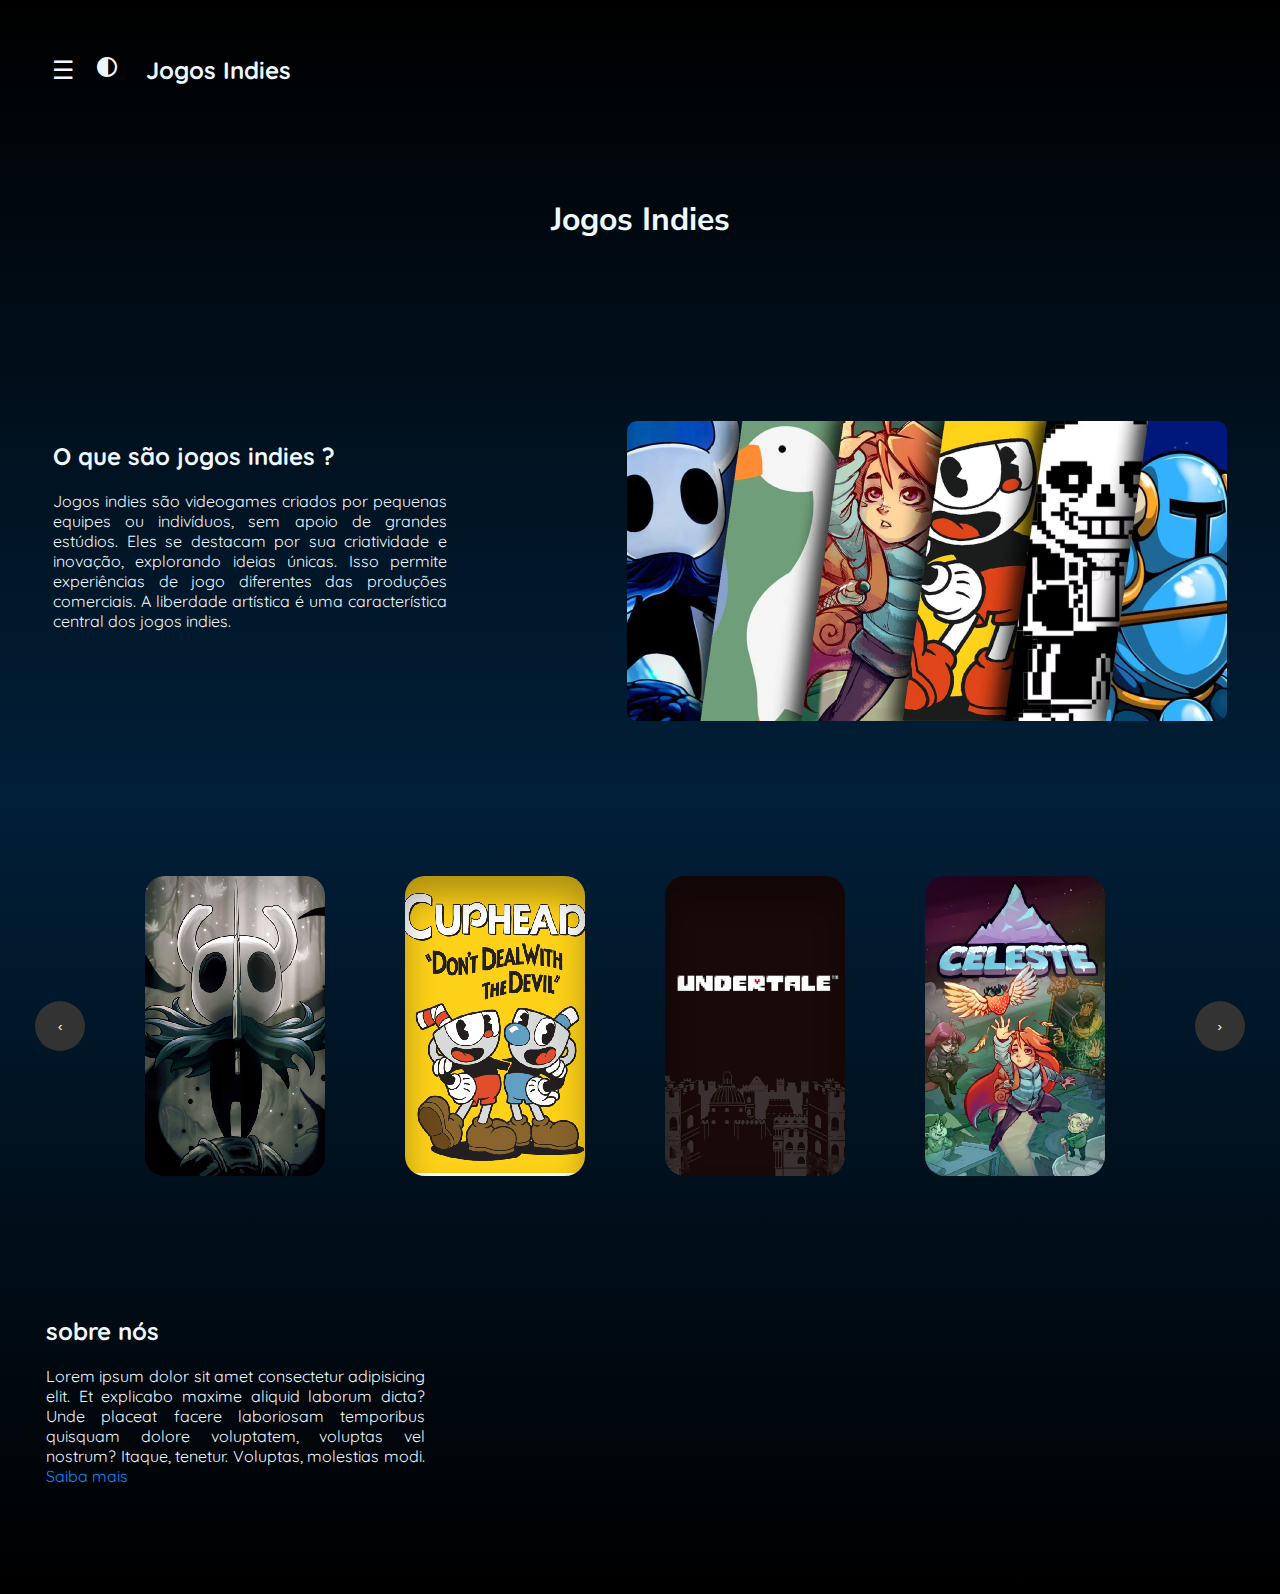
<file: index.html>
<!DOCTYPE html>
<html lang="pt-BR">

<head>
    <meta charset="UTF-8">
    <meta name="viewport" content="width=device-width, initial-scale=1.0">
    <title>Test tcm 2</title>
    <link rel="icon" type="image/jpg" href="icon_index.png" />
    <link rel="stylesheet" href="style.css">
    <script src="script.js" defer></script>

    <link rel="preconnect" href="https://fonts.googleapis.com">
    <link rel="preconnect" href="https://fonts.gstatic.com" crossorigin>
    <link href="https://fonts.googleapis.com/css2?family=Quicksand:wght@300..700&display=swap" rel="stylesheet">
    <link rel="preconnect" href="https://fonts.googleapis.com">
    <link rel="preconnect" href="https://fonts.gstatic.com" crossorigin>
    <link
        href="https://fonts.googleapis.com/css2?family=Nunito+Sans:ital,opsz,wght@0,6..12,200..1000;1,6..12,200..1000&family=Quicksand:wght@300..700&display=swap"
        rel="stylesheet">
    <link rel="stylesheet"
        href="https://fonts.googleapis.com/css2?family=Material+Symbols+Outlined:opsz,wght,FILL,GRAD@24,400,0,0" />


</head>

<body>

    <header>
        <div class="div_header">
            <button class="menu" onclick="toggleSidebar()">☰</button>
            <a href="javascript:void(0)" class="light-dark-mode-btn" onclick="toggleLightDarkMode()"><span
                    class="material-symbols-outlined">
                    contrast
                </span></a>
            <h2>Jogos Indies </h2>
        </div>
    </header>

    <nav>
        <div class="div_header2"></div>
        <div id="div_menu" class="div_menu">
            <a href="javascript:void(0)" class="close-btn" onclick="toggleSidebar()">×</a>
            <a href="index.html">Pagina inicial
                <a href="hollow_knight_prin.html">Hollow knight</a>
                <a href="#">Cuphead</a>
                <a href="#">Undertale</a>
                <a href="#">Celeste</a>
                <a href="#">Dead Cells</a>
                <a href="#">Hades</a>
                <a href="index_ingles.html">Idioma: Português</a>

        </div>
    </nav>


    <main>
        <div class="div_main1">
            <h1>Jogos Indies</h1>
        </div>

        <div class="div_main2">
            <div class="sub_div1">
                <h2>O que são jogos indies ?</h2>
                <p>Jogos indies são videogames criados por pequenas equipes ou indivíduos, sem apoio de grandes
                    estúdios. Eles se destacam por sua criatividade e inovação, explorando ideias únicas. Isso permite
                    experiências de jogo diferentes das produções comerciais. A liberdade artística é uma característica
                    central dos jogos indies.</p>
            </div>
            <div class="sub_div2"> <img src="img1.png" alt=""></div>
        </div>

        
            <div class="carroseu_total">
                
                <button class="prev-btn">‹</button>
            <div class="carousel-wrapper">
                
                <div class="carousel">
                    <!-- comentario para separção-->
                    <a class="card" href="hollow_knight_prin.html"
                        style="margin-left: 5px; background-image: url(hollow_knight\(p\).jpg );"></a>
                    <div class="card" style=" background-image: url(cuphead\(p\).jpg);"><a href=""></a></div>
                    <div class="card" style=" background-image: url(undertale\(p\).jpg);"><a href=""></a></div>
                    <div class="card" style=" background-image: url(celeste\(p\).png);"><a href=""></a></div>
                    <div class="card" style=" background-image: url(dead_cells\(p\).png);"><a href=""></a></div>
                    <div class="card" style=" background-image: url(hades\(p\).jpg);"><a href=""></a></div>

                    <!-- comentario para separção-->
                    <a class="card" href="hollow_knight_prin.html"
                        style="margin-left: 5px; background-image: url(hollow_knight\(p\).jpg );"></a>
                    <div class="card" style=" background-image: url(cuphead\(p\).jpg);"><a href=""></a></div>
                    <div class="card" style=" background-image: url(undertale\(p\).jpg);"><a href=""></a></div>
                    <div class="card" style=" background-image: url(celeste\(p\).png);"><a href=""></a></div>
                    <div class="card" style=" background-image: url(dead_cells\(p\).png);"><a href=""></a></div>
                    <div class="card" style=" background-image: url(hades\(p\).jpg);"><a href=""></a></div>
                    <!-- comentario para separção-->
                    <a class="card" href="hollow_knight_prin.html"
                        style="margin-left: 5px; background-image: url(hollow_knight\(p\).jpg );"></a>
                    <div class="card" style=" background-image: url(cuphead\(p\).jpg);"><a href=""></a></div>
                    <div class="card" style=" background-image: url(undertale\(p\).jpg);"><a href=""></a></div>
                    <div class="card" style=" background-image: url(celeste\(p\).png);"><a href=""></a></div>
                    <div class="card" style=" background-image: url(dead_cells\(p\).png);"><a href=""></a></div>
                    <div class="card" style=" background-image: url(hades\(p\).jpg);"><a href=""></a></div>
                    <!-- comentario para separção-->
                    <a class="card" href="hollow_knight_prin.html"
                        style="margin-left: 5px; background-image: url(hollow_knight\(p\).jpg );"></a>
                    <div class="card" style=" background-image: url(cuphead\(p\).jpg);"><a href=""></a></div>
                    <div class="card" style=" background-image: url(undertale\(p\).jpg);"><a href=""></a></div>
                    <div class="card" style=" background-image: url(celeste\(p\).png);"><a href=""></a></div>
                    <div class="card" style=" background-image: url(dead_cells\(p\).png);"><a href=""></a></div>
                    <div class="card" style=" background-image: url(hades\(p\).jpg);"><a href=""></a></div>
                    <!-- comentario para separção-->
                    <a class="card" href="hollow_knight_prin.html"
                        style="margin-left: 5px; background-image: url(hollow_knight\(p\).jpg );"></a>
                    <div class="card" style=" background-image: url(cuphead\(p\).jpg);"><a href=""></a></div>
                    <div class="card" style=" background-image: url(undertale\(p\).jpg);"><a href=""></a></div>
                    <div class="card" style=" background-image: url(celeste\(p\).png);"><a href=""></a></div>
                    <div class="card" style=" background-image: url(dead_cells\(p\).png);"><a href=""></a></div>
                    <div class="card" style=" background-image: url(hades\(p\).jpg);"><a href=""></a></div>
                    <!-- comentario para separção-->
                    <a class="card" href="hollow_knight_prin.html"
                        style="margin-left: 5px; background-image: url(hollow_knight\(p\).jpg );"></a>
                    <div class="card" style=" background-image: url(cuphead\(p\).jpg);"><a href=""></a></div>
                    <div class="card" style=" background-image: url(undertale\(p\).jpg);"><a href=""></a></div>
                    <div class="card" style=" background-image: url(celeste\(p\).png);"><a href=""></a></div>
                    <div class="card" style=" background-image: url(dead_cells\(p\).png);"><a href=""></a></div>
                    <div class="card" style=" background-image: url(hades\(p\).jpg);"><a href=""></a></div>
                    <!-- comentario para separção-->
                    <a class="card" href="hollow_knight_prin.html"
                        style="margin-left: 5px; background-image: url(hollow_knight\(p\).jpg );"></a>
                    <div class="card" style=" background-image: url(cuphead\(p\).jpg);"><a href=""></a></div>
                    <div class="card" style=" background-image: url(undertale\(p\).jpg);"><a href=""></a></div>
                    <div class="card" style=" background-image: url(celeste\(p\).png);"><a href=""></a></div>
                    <div class="card" style=" background-image: url(dead_cells\(p\).png);"><a href=""></a></div>
                    <div class="card" style=" background-image: url(hades\(p\).jpg);"><a href=""></a></div>
                    <!-- comentario para separção-->
                    <a class="card" href="hollow_knight_prin.html"
                        style="margin-left: 5px; background-image: url(hollow_knight\(p\).jpg );"></a>
                    <div class="card" style=" background-image: url(cuphead\(p\).jpg);"><a href=""></a></div>
                    <div class="card" style=" background-image: url(undertale\(p\).jpg);"><a href=""></a></div>
                    <div class="card" style=" background-image: url(celeste\(p\).png);"><a href=""></a></div>
                    <div class="card" style=" background-image: url(dead_cells\(p\).png);"><a href=""></a></div>
                    <div class="card" style=" background-image: url(hades\(p\).jpg);"><a href=""></a></div>
                    <!-- comentario para separção-->
                    <a class="card" href="hollow_knight_prin.html"
                        style="margin-left: 5px; background-image: url(hollow_knight\(p\).jpg );"></a>
                    <div class="card" style=" background-image: url(cuphead\(p\).jpg);"><a href=""></a></div>
                    <div class="card" style=" background-image: url(undertale\(p\).jpg);"><a href=""></a></div>
                    <div class="card" style=" background-image: url(celeste\(p\).png);"><a href=""></a></div>
                </div>
            </div>
            <button class="next-btn">›</button>
        </div> 
            
            
        </div>
    </main>

    <footer>
        <div class="div_footer">
            <h2>sobre nós</h2>
            <p>Lorem ipsum dolor sit amet consectetur adipisicing elit. Et explicabo maxime aliquid laborum
                dicta? Unde placeat facere laboriosam temporibus quisquam dolore voluptatem, voluptas vel nostrum?
                Itaque, tenetur. Voluptas, molestias modi. <a href="" class="text_link"> Saiba mais</a> </p>
            <div class="div_footer"></div>
        </div>
    </footer>

</body>

</html>
</file>
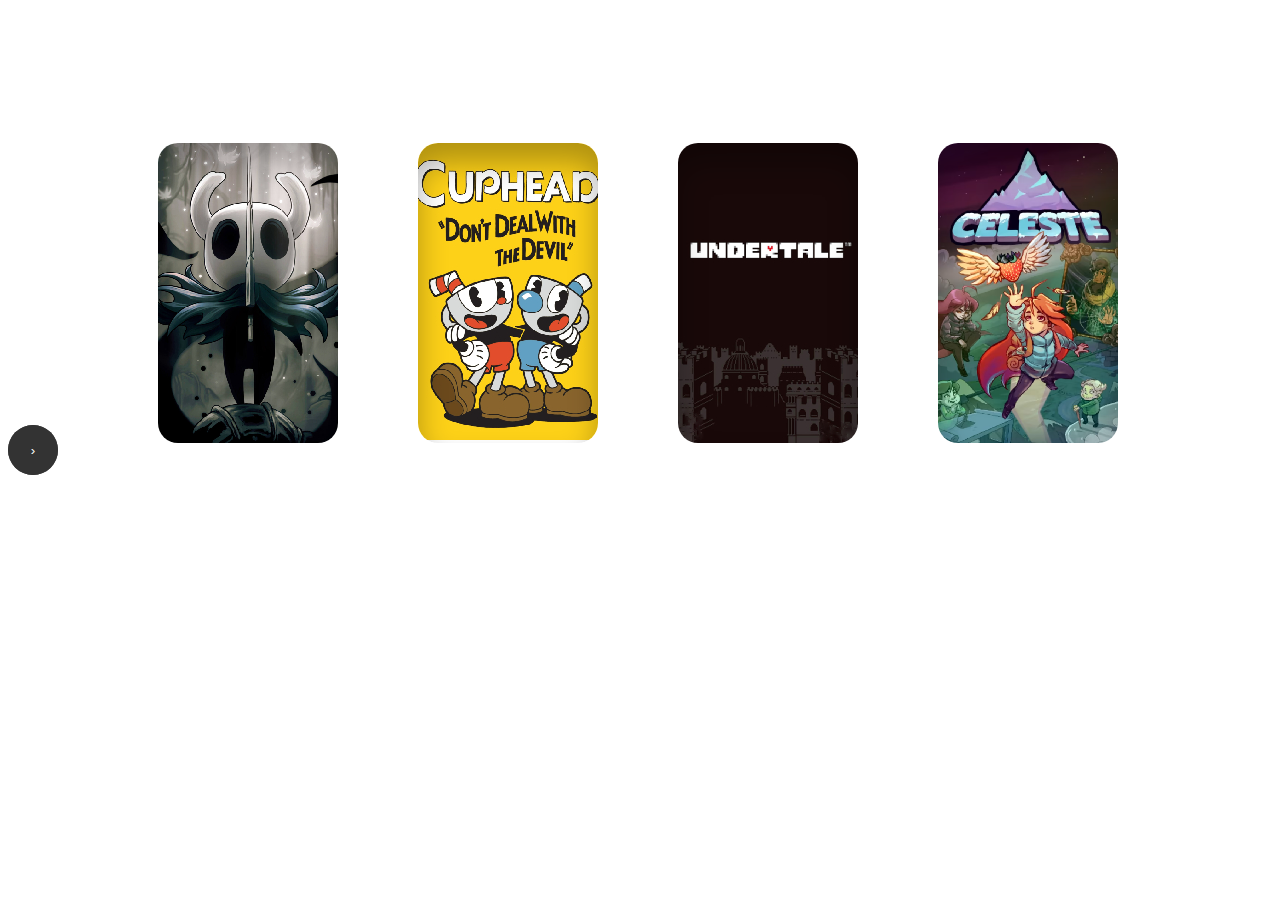
<file: carroseu.html>
<!DOCTYPE html>
<html lang="en">

<head>
  <meta charset="UTF-8">
  <meta name="viewport" content="width=device-width, initial-scale=1.0">
  <title>Document</title>
</head>
<style>
  body{
    cursor: help;
    cursor: progress;
    cursor: url("arrowhead.png"), auto
  }

  body .light-mode{
    cursor: url("arrowhead_black.png"), default;
  }
  
  .carousel-wrapper {
    width: 77%;
    overflow: hidden;
    position: relative;
    margin: 0 auto;
  
  }

  .carousel {
    display: flex;
    transition: transform 0.5s ease-in-out;
  }

  .card {
    min-width: 180px;
    height: 300px;
    background-color: #ccc;
    display: flex;
    justify-content: center;
    align-items: center;
    font-size: 24px;
    font-weight: bold;
    margin-right: 80px;
    border-radius: 20px;
    box-shadow: 0 20px 30px rgba(0, 0, 0, 0.3) inset;
    cursor: pointer;
    transition: transform 0.3s ease-in;
    margin-top: 15vh;
  }
  .card:hover {
    min-width: 180px;
    height: 300px;
    background-color: #ccc;
    display: flex;
    justify-content: center;
    align-items: center;
    font-size: 24px;
    font-weight: bold;
    margin-right: 80px;
    border-radius: 20px;
    box-shadow: 0 20px 30px rgba(0, 0, 0, 0.3) inset;
    cursor: pointer;
    transform: translateY(-20px);
    transition: transform 0.3s ease-in;
  }

  

  .prev-btn,
  .next-btn {
    background-color: #333;
    color: #fff;
    border: none;
    border-radius: 50%;
    width: 50px;
    height: 50px;
    position: absolute;
    top: 50%;
    transform: translateY(-50%);
    cursor: pointer;
    z-index: 100;
    transition: 0.3s;
  }

  .prev-btn:hover,.next-btn:hover{
    background-color: #5f5f5f;
    transition: 0.3s;
  }

</style>

<body>
  <div class="carousel-wrapper">
    <div class="carousel">
      <!-- comentario para separção-->
      <a class="card" href="hollow_knight_prin.html" style="margin-left: 5px; background-image: url(hollow_knight\(p\).jpg );"></a>
      <div class="card" style=" background-image: url(cuphead\(p\).jpg);"><a href=""></a></div>
      <div class="card" style=" background-image: url(undertale\(p\).jpg);"><a href=""></a></div>
      <div class="card" style=" background-image: url(celeste\(p\).png);"><a href=""></a></div>
      <div class="card" style=" background-image: url(dead_cells\(p\).png);"><a href=""></a></div>
      <div class="card" style=" background-image: url(hades\(p\).jpg);"><a href=""></a></div>
    
      <!-- comentario para separção-->
      <a class="card" href="hollow_knight_prin.html" style="margin-left: 5px; background-image: url(hollow_knight\(p\).jpg );"></a>
      <div class="card" style=" background-image: url(cuphead\(p\).jpg);"><a href=""></a></div>
      <div class="card" style=" background-image: url(undertale\(p\).jpg);"><a href=""></a></div>
      <div class="card" style=" background-image: url(celeste\(p\).png);"><a href=""></a></div>
      <div class="card" style=" background-image: url(dead_cells\(p\).png);"><a href=""></a></div>
      <div class="card" style=" background-image: url(hades\(p\).jpg);"><a href=""></a></div>
      <!-- comentario para separção-->
      <a class="card" href="hollow_knight_prin.html" style="margin-left: 5px; background-image: url(hollow_knight\(p\).jpg );"></a>
      <div class="card" style=" background-image: url(cuphead\(p\).jpg);"><a href=""></a></div>
      <div class="card" style=" background-image: url(undertale\(p\).jpg);"><a href=""></a></div>
      <div class="card" style=" background-image: url(celeste\(p\).png);"><a href=""></a></div>
      <div class="card" style=" background-image: url(dead_cells\(p\).png);"><a href=""></a></div>
      <div class="card" style=" background-image: url(hades\(p\).jpg);"><a href=""></a></div>
      <!-- comentario para separção-->
      <a class="card" href="hollow_knight_prin.html" style="margin-left: 5px; background-image: url(hollow_knight\(p\).jpg );"></a>
      <div class="card" style=" background-image: url(cuphead\(p\).jpg);"><a href=""></a></div>
      <div class="card" style=" background-image: url(undertale\(p\).jpg);"><a href=""></a></div>
      <div class="card" style=" background-image: url(celeste\(p\).png);"><a href=""></a></div>
      <div class="card" style=" background-image: url(dead_cells\(p\).png);"><a href=""></a></div>
      <div class="card" style=" background-image: url(hades\(p\).jpg);"><a href=""></a></div>
      <!-- comentario para separção-->
      <a class="card" href="hollow_knight_prin.html" style="margin-left: 5px; background-image: url(hollow_knight\(p\).jpg );"></a>
      <div class="card" style=" background-image: url(cuphead\(p\).jpg);"><a href=""></a></div>
      <div class="card" style=" background-image: url(undertale\(p\).jpg);"><a href=""></a></div>
      <div class="card" style=" background-image: url(celeste\(p\).png);"><a href=""></a></div>
      <div class="card" style=" background-image: url(dead_cells\(p\).png);"><a href=""></a></div>
      <div class="card" style=" background-image: url(hades\(p\).jpg);"><a href=""></a></div>
      <!-- comentario para separção-->
      <a class="card" href="hollow_knight_prin.html" style="margin-left: 5px; background-image: url(hollow_knight\(p\).jpg );"></a>
      <div class="card" style=" background-image: url(cuphead\(p\).jpg);"><a href=""></a></div>
      <div class="card" style=" background-image: url(undertale\(p\).jpg);"><a href=""></a></div>
      <div class="card" style=" background-image: url(celeste\(p\).png);"><a href=""></a></div>
      <div class="card" style=" background-image: url(dead_cells\(p\).png);"><a href=""></a></div>
      <div class="card" style=" background-image: url(hades\(p\).jpg);"><a href=""></a></div>
      <!-- comentario para separção-->
      <a class="card" href="hollow_knight_prin.html" style="margin-left: 5px; background-image: url(hollow_knight\(p\).jpg );"></a>
      <div class="card" style=" background-image: url(cuphead\(p\).jpg);"><a href=""></a></div>
      <div class="card" style=" background-image: url(undertale\(p\).jpg);"><a href=""></a></div>
      <div class="card" style=" background-image: url(celeste\(p\).png);"><a href=""></a></div>
      <div class="card" style=" background-image: url(dead_cells\(p\).png);"><a href=""></a></div>
      <div class="card" style=" background-image: url(hades\(p\).jpg);"><a href=""></a></div>
      <!-- comentario para separção-->
      <a class="card" href="hollow_knight_prin.html" style="margin-left: 5px; background-image: url(hollow_knight\(p\).jpg );"></a>
      <div class="card" style=" background-image: url(cuphead\(p\).jpg);"><a href=""></a></div>
      <div class="card" style=" background-image: url(undertale\(p\).jpg);"><a href=""></a></div>
      <div class="card" style=" background-image: url(celeste\(p\).png);"><a href=""></a></div>
      <div class="card" style=" background-image: url(dead_cells\(p\).png);"><a href=""></a></div>
      <div class="card" style=" background-image: url(hades\(p\).jpg);"><a href=""></a></div>
      <!-- comentario para separção-->
      <a class="card" href="hollow_knight_prin.html" style="margin-left: 5px; background-image: url(hollow_knight\(p\).jpg );"></a>
      <div class="card" style=" background-image: url(cuphead\(p\).jpg);"><a href=""></a></div>
      <div class="card" style=" background-image: url(undertale\(p\).jpg);"><a href=""></a></div>
      <div class="card" style=" background-image: url(celeste\(p\).png);"><a href=""></a></div>
    </div>
  </div>
  <button class="prev-btn">‹</button>
  <button class="next-btn">›</button>

  <script>
    const carousel = document.querySelector('.carousel');
    const cards = document.querySelectorAll('.card');
    const prevBtn = document.querySelector('.prev-btn');
    const nextBtn = document.querySelector('.next-btn');

    let index = 0;

    function updateCarousel() {
      carousel.style.transform = `translateX(${-index * 260}px)`;
    }

    nextBtn.addEventListener('click', () => {
      index = (index + 1) % cards.length;
      updateCarousel();
    });

    prevBtn.addEventListener('click', () => {
      index = (index - 1 + cards.length) % cards.length;
      updateCarousel();
    });
    function toggleLightDarkMode() {
    document.body.classList.toggle("light-mode");

}

  </script>

</body>

</html>
</file>
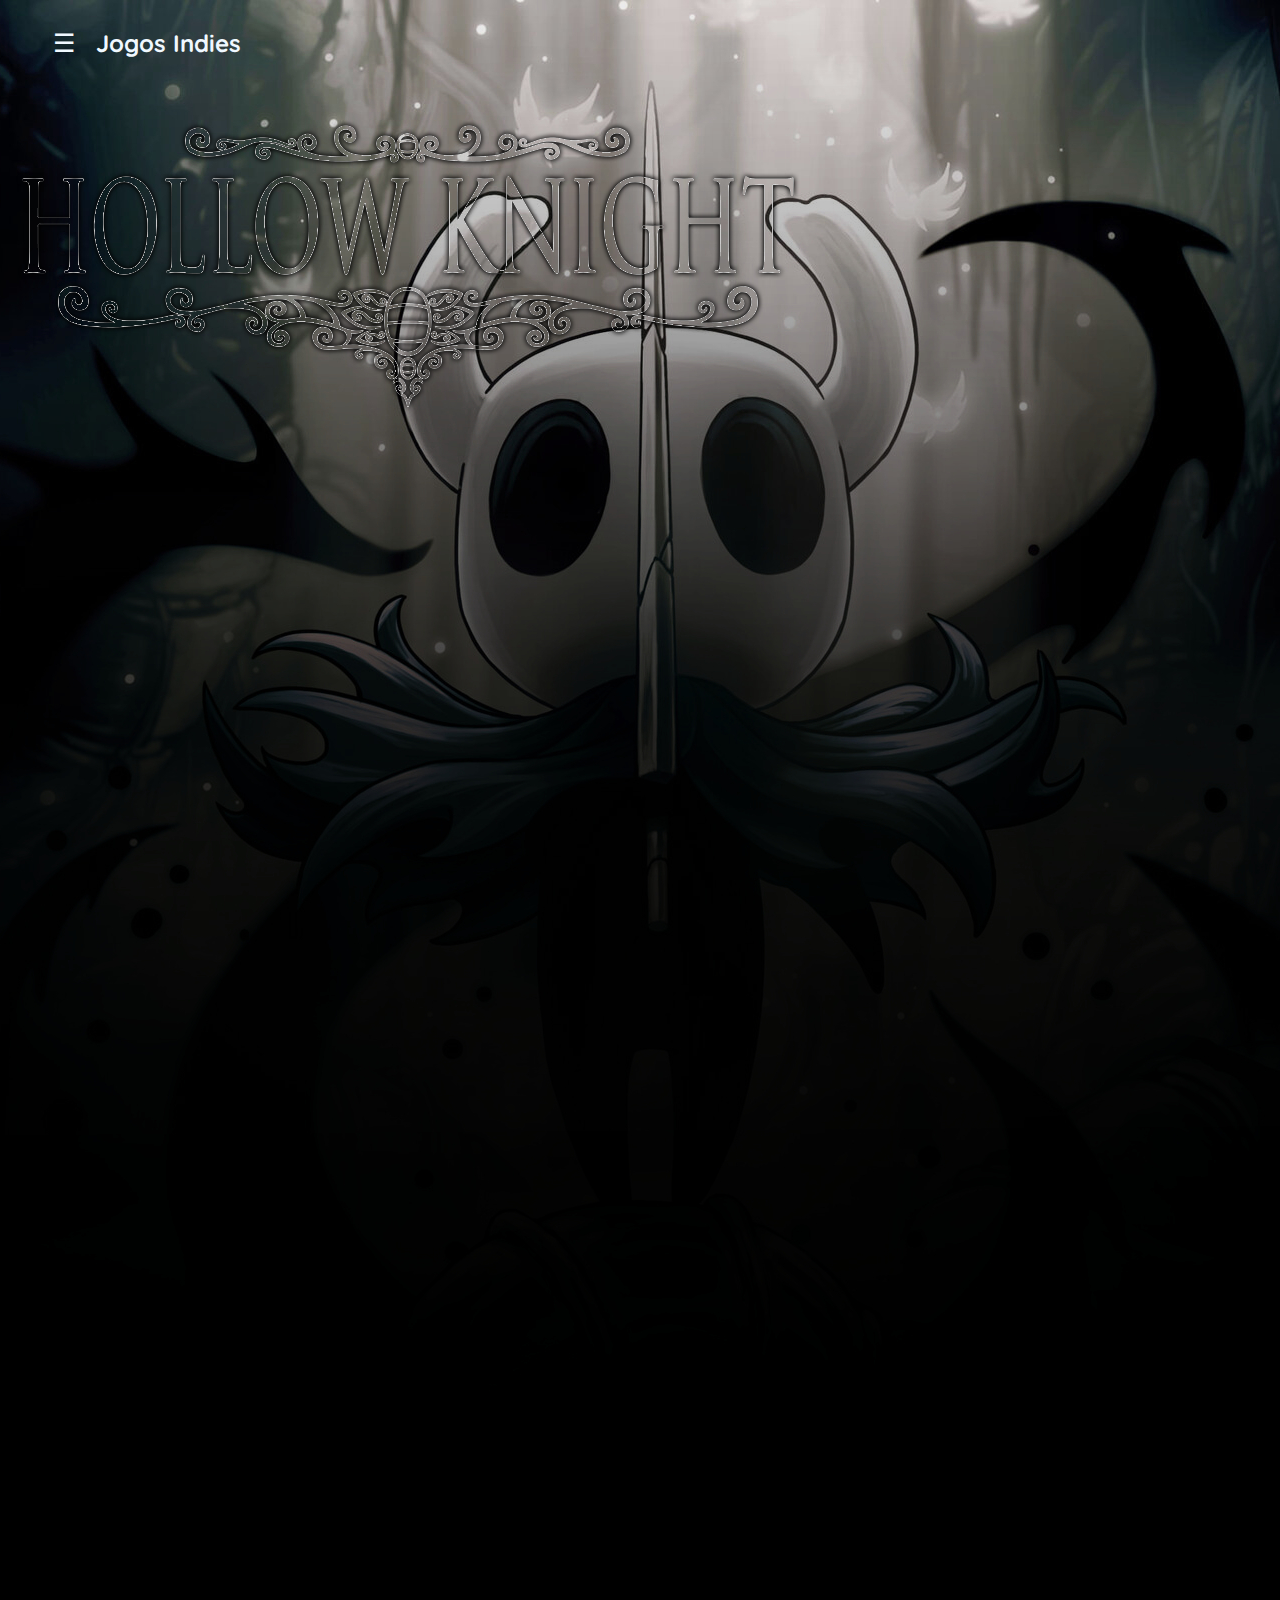
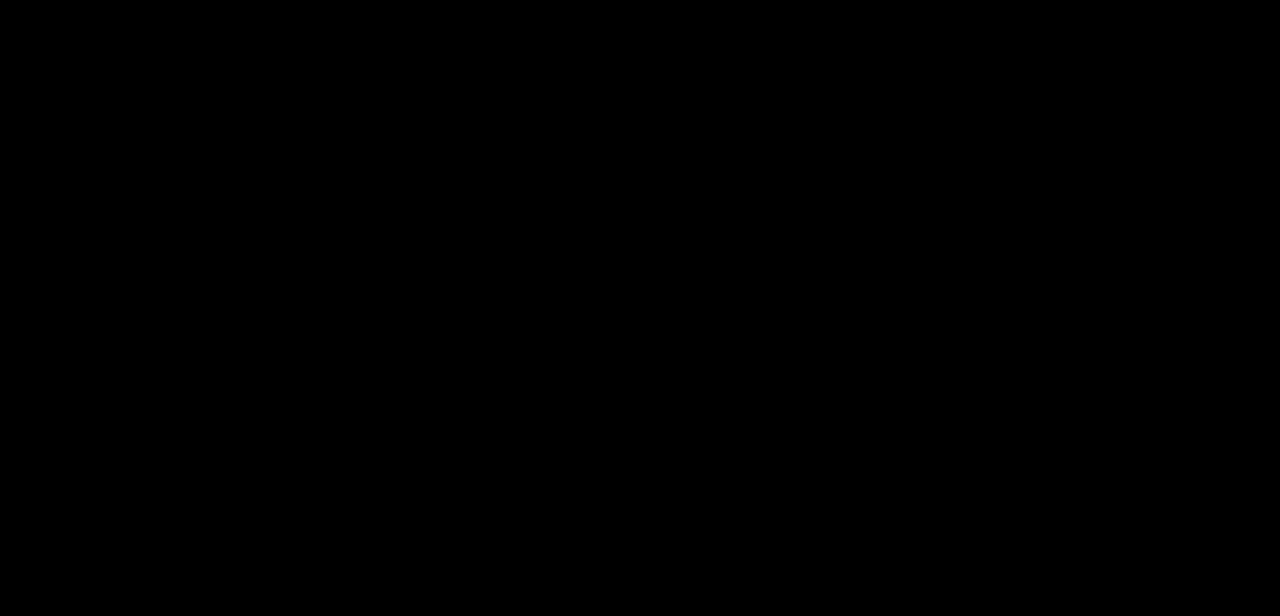
<file: hollow_knight_prin.html>
<!DOCTYPE html>
<html lang="en">
<head>
    <meta charset="UTF-8">
    <meta name="viewport" content="width=device-width, initial-scale=1.0">
    <link rel="icon" type="image/png" href="hollow_knight_icon.png" />
    <link rel="stylesheet" href="style2.css">
    <link href="https://fonts.googleapis.com/css2?family=Quicksand:wght@300..700&display=swap" rel="stylesheet">
    <title>hollow kingt</title>
</head>
<body>

    <header>
        <div class="div_header">
            <button class="menu" onclick="toggleSidebar()">☰</button>
            <h2>Jogos Indies </h2>
        </div>
    </header>

    <nav>
        <div id="div_menu" class="div_menu">
            <a href="javascript:void(0)" class="close-btn" onclick="toggleSidebar()">×</a>
            <a href="index.html">Pagina inicial
                <a href="hollow_knight_prin.html">Hollow knight</a>
                <a href="#">Cuphead</a>
                <a href="#">Undertale</a>
                <a href="#">Celeste</a>
                <a href="#">Dead Cells</a>
                <a href="#">Hades</a>
                <a href="index_ingles.html">Idioma: Português</a>
                
        </div>
    </nav>

    <main>
        <div class="logo"><img src="hollow_knight_logo.png" alt=""></div>
    </main>



    <script>function toggleSidebar() {
        var sidebar = document.getElementById("div_menu");
        if (sidebar.style.width === "250px") {
            sidebar.style.width = "0";
        } else {
            sidebar.style.width = "250px";
        }
    }</script>
</body>
</html>
</file>
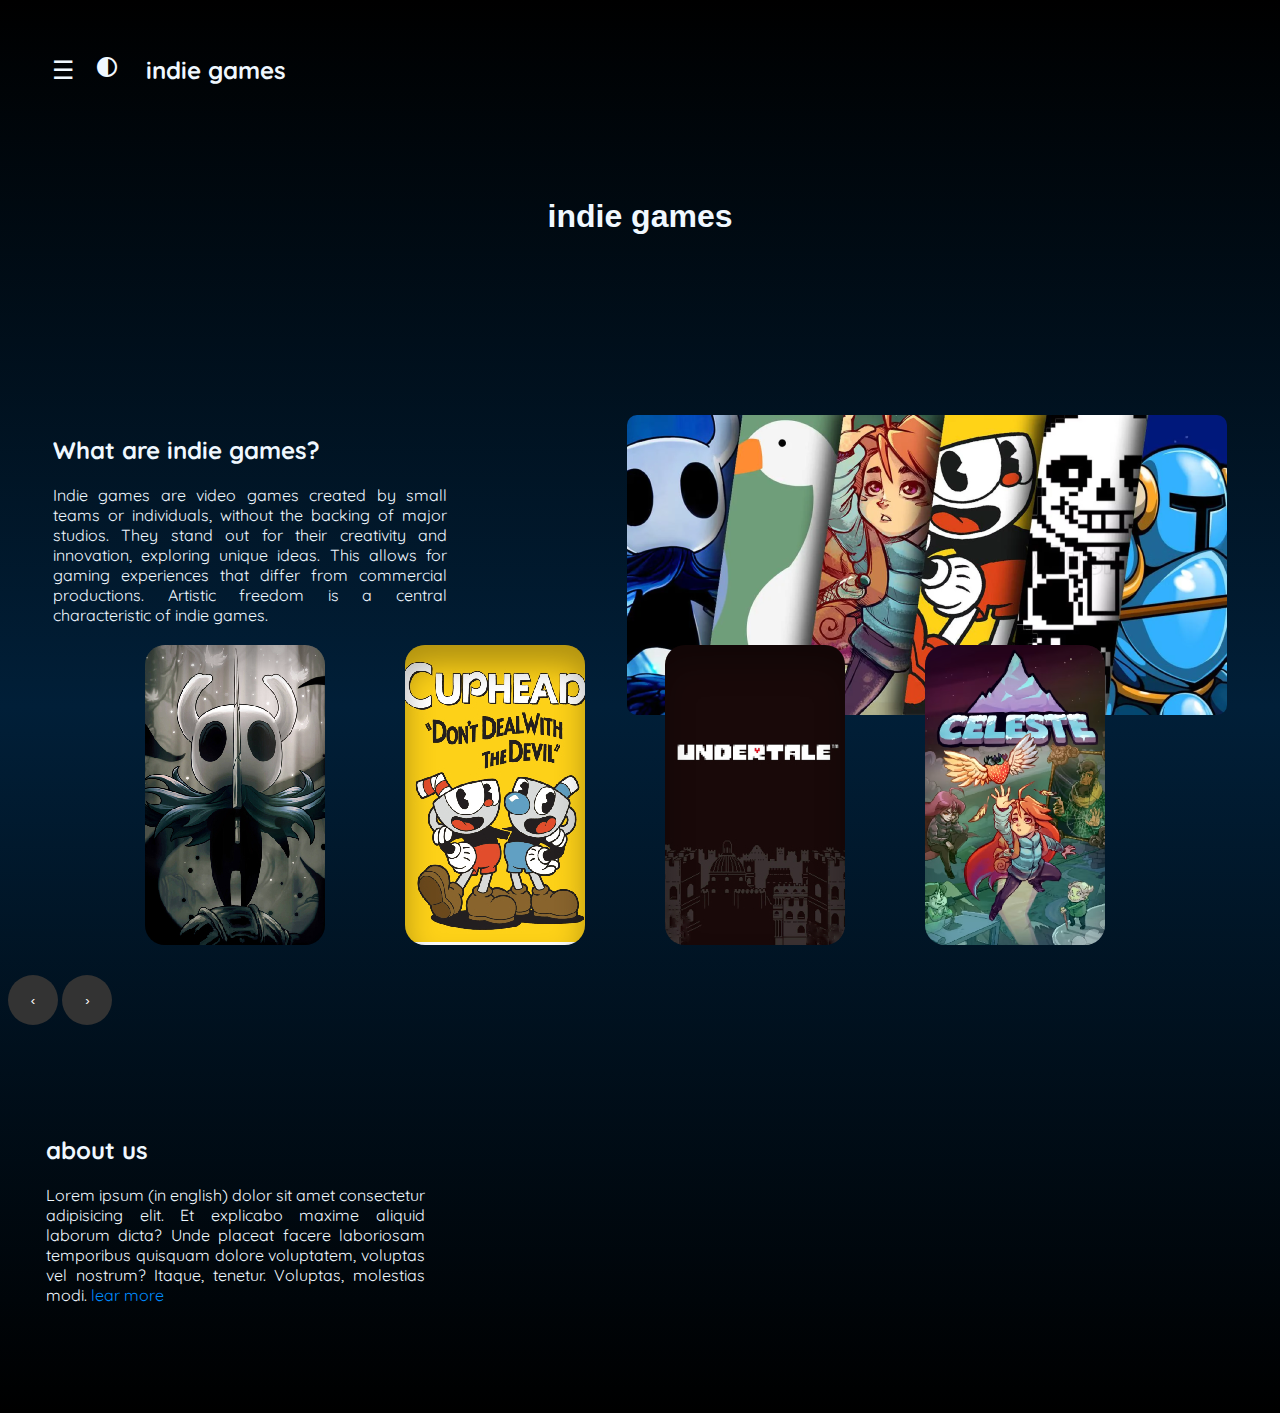
<file: index_ingles.html>
<!--essa pagna e literalmente igual a o index soque com os texto em ingles -->
<!DOCTYPE html>
<html lang="en">

<head>
    <meta charset="UTF-8">
    <meta name="viewport" content="width=device-width, initial-scale=1.0">
    <title>Test tcm 2</title>
    <link rel="icon" type="image/jpg" href="icon_index.png" />
    <link rel="stylesheet" href="style.css">
    <link rel="preconnect" href="https://fonts.googleapis.com">
    <link rel="preconnect" href="https://fonts.gstatic.com" crossorigin>
    <link href="https://fonts.googleapis.com/css2?family=Quicksand:wght@300..700&display=swap" rel="stylesheet">
    <link rel="stylesheet"
        href="https://fonts.googleapis.com/css2?family=Material+Symbols+Outlined:opsz,wght,FILL,GRAD@24,400,0,0" />
    <script src="script.js" defer></script>
</head>

<body>

    <header>
        <div class="div_header">
            <button class="menu" onclick="toggleSidebar()">☰</button>
            <a href="javascript:void(0)" class="light-dark-mode-btn" onclick="toggleLightDarkMode()"><span
                    class="material-symbols-outlined">
                    contrast
                </span></a>
            <h2>indie games</h2>
        </div>

    </header>

    <nav>
        <div class="div_header2"></div>
        <div id="div_menu" class="div_menu">
            <a href="javascript:void(0)" class="close-btn" onclick="toggleSidebar()">×</a>
            <a href="#">Home page
                <a href="hollow_knight_prin.html">Hollow knight</a>
                <a href="#">Cuphead</a>
                <a href="#">Undertale</a>
                <a href="#">Celeste</a>
                <a href="#">Dead Cells</a>
                <a href="#">Hades</a>
                <a href="index.html">Language: English</a>

        </div>
    </nav>


    <main>
        <div class="div_main1">
            <h1>indie games</h1>
        </div>

        <div class="div_main2">
            <div class="sub_div1">
                <h2>What are indie games?</h2>
                <p>Indie games are video games created by small teams or individuals, without the backing of major
                    studios. They stand out for their creativity and innovation, exploring unique ideas. This allows for
                    gaming experiences that differ from commercial productions. Artistic freedom is a central
                    characteristic of indie games.</p>
            </div>
            <div class="sub_div2"> <img src="img1.png" alt=""></div>
        </div>

        <div class="carousel-wrapper">
            <div class="carousel">
                <!-- comentario para separção-->
                <a class="card" href="hollow_knight_prin.html"
                    style="margin-left: 5px; background-image: url(hollow_knight\(p\).jpg );"></a>
                <div class="card" style=" background-image: url(cuphead\(p\).jpg);"><a href=""></a></div>
                <div class="card" style=" background-image: url(undertale\(p\).jpg);"><a href=""></a></div>
                <div class="card" style=" background-image: url(celeste\(p\).png);"><a href=""></a></div>
                <div class="card" style=" background-image: url(dead_cells\(p\).png);"><a href=""></a></div>
                <div class="card" style=" background-image: url(hades\(p\).jpg);"><a href=""></a></div>

                <!-- comentario para separção-->
                <a class="card" href="hollow_knight_prin.html"
                    style="margin-left: 5px; background-image: url(hollow_knight\(p\).jpg );"></a>
                <div class="card" style=" background-image: url(cuphead\(p\).jpg);"><a href=""></a></div>
                <div class="card" style=" background-image: url(undertale\(p\).jpg);"><a href=""></a></div>
                <div class="card" style=" background-image: url(celeste\(p\).png);"><a href=""></a></div>
                <div class="card" style=" background-image: url(dead_cells\(p\).png);"><a href=""></a></div>
                <div class="card" style=" background-image: url(hades\(p\).jpg);"><a href=""></a></div>
                <!-- comentario para separção-->
                <a class="card" href="hollow_knight_prin.html"
                    style="margin-left: 5px; background-image: url(hollow_knight\(p\).jpg );"></a>
                <div class="card" style=" background-image: url(cuphead\(p\).jpg);"><a href=""></a></div>
                <div class="card" style=" background-image: url(undertale\(p\).jpg);"><a href=""></a></div>
                <div class="card" style=" background-image: url(celeste\(p\).png);"><a href=""></a></div>
                <div class="card" style=" background-image: url(dead_cells\(p\).png);"><a href=""></a></div>
                <div class="card" style=" background-image: url(hades\(p\).jpg);"><a href=""></a></div>
                <!-- comentario para separção-->
                <a class="card" href="hollow_knight_prin.html"
                    style="margin-left: 5px; background-image: url(hollow_knight\(p\).jpg );"></a>
                <div class="card" style=" background-image: url(cuphead\(p\).jpg);"><a href=""></a></div>
                <div class="card" style=" background-image: url(undertale\(p\).jpg);"><a href=""></a></div>
                <div class="card" style=" background-image: url(celeste\(p\).png);"><a href=""></a></div>
                <div class="card" style=" background-image: url(dead_cells\(p\).png);"><a href=""></a></div>
                <div class="card" style=" background-image: url(hades\(p\).jpg);"><a href=""></a></div>
                <!-- comentario para separção-->
                <a class="card" href="hollow_knight_prin.html"
                    style="margin-left: 5px; background-image: url(hollow_knight\(p\).jpg );"></a>
                <div class="card" style=" background-image: url(cuphead\(p\).jpg);"><a href=""></a></div>
                <div class="card" style=" background-image: url(undertale\(p\).jpg);"><a href=""></a></div>
                <div class="card" style=" background-image: url(celeste\(p\).png);"><a href=""></a></div>
                <div class="card" style=" background-image: url(dead_cells\(p\).png);"><a href=""></a></div>
                <div class="card" style=" background-image: url(hades\(p\).jpg);"><a href=""></a></div>
                <!-- comentario para separção-->
                <a class="card" href="hollow_knight_prin.html"
                    style="margin-left: 5px; background-image: url(hollow_knight\(p\).jpg );"></a>
                <div class="card" style=" background-image: url(cuphead\(p\).jpg);"><a href=""></a></div>
                <div class="card" style=" background-image: url(undertale\(p\).jpg);"><a href=""></a></div>
                <div class="card" style=" background-image: url(celeste\(p\).png);"><a href=""></a></div>
                <div class="card" style=" background-image: url(dead_cells\(p\).png);"><a href=""></a></div>
                <div class="card" style=" background-image: url(hades\(p\).jpg);"><a href=""></a></div>
                <!-- comentario para separção-->
                <a class="card" href="hollow_knight_prin.html"
                    style="margin-left: 5px; background-image: url(hollow_knight\(p\).jpg );"></a>
                <div class="card" style=" background-image: url(cuphead\(p\).jpg);"><a href=""></a></div>
                <div class="card" style=" background-image: url(undertale\(p\).jpg);"><a href=""></a></div>
                <div class="card" style=" background-image: url(celeste\(p\).png);"><a href=""></a></div>
                <div class="card" style=" background-image: url(dead_cells\(p\).png);"><a href=""></a></div>
                <div class="card" style=" background-image: url(hades\(p\).jpg);"><a href=""></a></div>
                <!-- comentario para separção-->
                <a class="card" href="hollow_knight_prin.html"
                    style="margin-left: 5px; background-image: url(hollow_knight\(p\).jpg );"></a>
                <div class="card" style=" background-image: url(cuphead\(p\).jpg);"><a href=""></a></div>
                <div class="card" style=" background-image: url(undertale\(p\).jpg);"><a href=""></a></div>
                <div class="card" style=" background-image: url(celeste\(p\).png);"><a href=""></a></div>
                <div class="card" style=" background-image: url(dead_cells\(p\).png);"><a href=""></a></div>
                <div class="card" style=" background-image: url(hades\(p\).jpg);"><a href=""></a></div>
                <!-- comentario para separção-->
                <a class="card" href="hollow_knight_prin.html"
                    style="margin-left: 5px; background-image: url(hollow_knight\(p\).jpg );"></a>
                <div class="card" style=" background-image: url(cuphead\(p\).jpg);"><a href=""></a></div>
                <div class="card" style=" background-image: url(undertale\(p\).jpg);"><a href=""></a></div>
                <div class="card" style=" background-image: url(celeste\(p\).png);"><a href=""></a></div>
            </div>
        </div>
        <button class="prev-btn">‹</button>
        <button class="next-btn">›</button>
    </main>

    </main>

    <footer>
        <div class="div_footer">
            <h2>about us</h2>
            <p>Lorem ipsum (in english) dolor sit amet consectetur adipisicing elit. Et explicabo maxime aliquid laborum
                dicta? Unde placeat facere laboriosam temporibus quisquam dolore voluptatem, voluptas vel nostrum?
                Itaque, tenetur. Voluptas, molestias modi. <a href="" class="text_link"> lear more</a> </p>
            <div class="div_footer"></div>
        </div>
    </footer>

</body>

</html>
</file>
<file: style.css>
body {
    font-family: Arial, sans-serif;
    background: linear-gradient(to bottom, #000000 0%, #011F38 50%, #000000 100%);
    height: 100%;
    display: flex;
    flex-direction: column;
    overflow-x: hidden;
    cursor: url("arrowhead.png"), default;
    ;
}

body.light-mode {
    background: linear-gradient(to bottom, #fff1a0 0%, #67bffd 50%, #fff1a0 100%);

}

::-webkit-scrollbar {
    width: 8px;
    background-color: #7e7e7e;

}

::-webkit-scrollbar-thumb {
    background-color: #004b88;
    border-radius: 15px;
}


header {
    display: flex;
    padding-top: 3vh;
    width: 100%;
    color: white;
    flex-direction: row;
    justify-content: flex-start;

}


.menu {
    font-size: 25px;
    background-color: rgba(0, 0, 0, 0.0);
    color: aliceblue;
    border: none;
    cursor: url("hand-pointer.png"), pointer;
    font-family: "Quicksand", sans-serif;
    font-style: normal;
    margin-right: 3%;
}

.div_menu {
    height: 100%;
    width: 0;
    position: fixed;
    top: 0;
    left: 0;
    background-color: #111;
    overflow-x: hidden;
    transition: 0.5s;
    padding-top: 60px;
    border-radius: 10px;
    z-index: 1;
    font-family: "Quicksand", sans-serif;

}


.div_menu a {
    padding: 8px 8px 8px 32px;
    text-decoration: none;
    font-size: 25px;
    color: white;
    display: block;
    transition: 0.4s;
    background-color: #111;
    border-radius: 10px;
    cursor: url("hand-pointer.png"), pointer;
}

.div_menu a:hover {
    color: #f1f1f1;
    background-color: #353535;
    border-radius: 10px;
    cursor: url("hand-pointer.png"), pointer;
}

.div_menu .close-btn {
    position: absolute;
    top: 0;
    right: 25px;
    font-size: 36px;

}


.main-content {
    padding: 16px;
    transition: margin-left 0.5s;
}

.light-dark-mode-btn {
    color: aliceblue;
    margin-right: 3vh;
    cursor: url("hand-pointer.png"), pointer;
}


h1 {
    font-family: "Nunito Sans", sans-serif;
    color: aliceblue;


}

p,
h2 {
    font-family: "Quicksand", sans-serif;
    color: aliceblue;
}

body.light-mode p {
    color: rgb(0, 13, 24);
}

body.light-mode h1 {
    color: rgb(0, 13, 24);
}

body.light-mode h2 {
    color: rgb(0, 13, 24);
}

body.light-mode button {
    color: rgb(0, 13, 24);
}

body.light-mode .light-dark-mode-btn {
    color: rgb(0, 13, 24);
}




.div_header {
    display: flex;
    width: 40%;
    height: 100px;
    align-items: baseline;
    padding-left: 3%;

}

.div_header2 {
    width: 60%;
}

.div_main1 {
    width: 100%;
    text-align: center;
    margin-top: 5%;
}

.div_main2 {
    display: flex;
    width: 100%;
    height: 200px;
    margin-top: 20vh;
}

.sub_div1 {
    width: 50%;
    height: 100%;
    text-align: justify;
    margin-left: 5vh;
    margin-right: 10vh;
}

.sub_div2 {
    width: 50%;
    height: 100%;
    margin-right: 5vh;
    margin-left: 10vh;
}

.sub_div2 img {
    border-radius: 10px;
}

.carroseu_total {
    width: 100%;
    display: flex;
    align-items: center;
    margin-top: 25vh;
  
  
}

    
.carousel-wrapper {
    display: flex;
    height: 360px;
    width: 1000px;
    overflow: hidden;
    margin: 0 auto;
}

.carousel {
    margin-top: 30px;
    display: flex;
    transition: transform 0.5s ease-in-out;
}

.card {
    min-width: 180px;
    height: 300px;
    margin-right: 80px;
    border-radius: 20px;
    box-shadow: 0 20px 30px rgba(0, 0, 0, 0.3) inset;
    transition: transform 0.3s ease-in;


}

.card:hover {
    transform: translateY(-20px);
    transition: transform 0.3s ease-in;
    cursor: url("hand-pointer.png"), pointer;
}



.prev-btn,
.next-btn {
    background-color: #333;
    color: #fff;
    border: none;
    border-radius: 50%;
    width: 50px;
    height: 50px;
    transition: 0.3s;
    margin: 0 auto;
    
}


.prev-btn:hover,
.next-btn:hover {
    background-color: #5f5f5f;
    transition: 0.3s;
    cursor: url("hand-pointer.png"), pointer;
}

footer {
    height: 200px;
    width: 100%;
    margin-top: 10vh;
    margin-bottom: 10vh;
}

.div_footer {
    width: 30%;
    padding-left: 3%;
    text-align: justify;
}

.text_link {
    font-family: "Quicksand", sans-serif;
    color: #008cff;
    text-decoration: none;
    cursor: pointer;
}


/* aprtir daqui eu começei a trabalhar a responsividade*/



@media screen and (max-width:1024px) {

    .carousel-wrapper {
        width: 840px;
        margin: 0 15vh;
    


    }

    .div_main2 img {
        width: 500px;
        height: 250px;
    }


}

@media screen and (max-width:768px) {
    .sub_div2 {
        margin-left: 3vh;
        margin-right: 3vh;
        padding-top: 5vh;

    }

    .div_main2 img {
        width: 350px;
        height: 175px;
    }

    .carousel-wrapper {
        width: 62%;
        margin: 0 auto;
        margin-top: 15vh;

    }



    .div_footer {
        width: 40%;
    }

}

@media screen and (max-width:450px) {
    .div_header {
        width: 60%;
        margin-bottom: 10vh;
    }

    .div_header2 {
        width: 40%;
    }

    .div_main1 {
        margin-bottom: 200px;
    }

    .div_main2 {
        flex-direction: column-reverse;
        width: 100%;
        margin-left: 5%;
    }

    .sub_div1 {
        width: 70%;
        margin-left: 10vh;
        text-align: justify;
    }

    .sub_div1 h3 {
        text-align: center;
    }

    .sub_div2 {
        margin-left: 8vh;
    }

    .sub_div2 img {
        width: 300px;
        height: 150px;
    }

    .carousel-wrapper {
        width: 190px;
        margin: 0 10vh;

    }

    .prev-btn {
        left: 5%;
        bottom: -70%;
    }

    .next-btn {
        right: 5%;
        bottom: -70%;
    }

    .div_footer {
        width: 60%;
        text-align: justify;
    }


}

@media screen and (max-width:410px) {

    .sub_div1 {
        width: 75%;
        margin-left: 6vh;
        text-align: justify;
    }

    .sub_div2 {
        margin-left: 5vh;
    }

    .carousel-wrapper {
        width: 195px;
        margin: 0 5vh;

    }
}

@media screen and (max-width:390px) {

    .div_header {
        width: 70%;

    }

    .div_header2 {
        width: 30%;
    }


}



@media screen and (max-width:375px) {
    .div_header {
        width: 70%;
    }

    .div_header2 {
        width: 30%;
    }


    .sub_div1 h2 {
        font-size: 18px;
        text-align: center;
    }

    .sub_div1 p {
        font-size: 16px;
    }

    .sub_div1 {
        margin-left: 6vh;
    }

    .sub_div2 {
        margin-left: 6vh;
        margin-bottom: 3vh;
    }

    .sub_div2 img {
        width: 250px;
        height: 125px;
    }

    


    .div_footer p,
    h3 {

        font-size: 13px;

    }
}
@media screen and (max-width:30px) {
    .carousel-wrapper {
        width: 195px;
        margin: 0 3vh;

    }
}
@media screen and (max-width:340px) {
    .carousel-wrapper {
        width: 195px;
        margin: 0 2vh;

    }
}

@media screen and (max-width:320px) {
    .div_header {
        width: 90%;
    }

    .div_header2 {
        width: 10%;
    }

    .sub_div1 {
        margin-left: 5vh;
    }

    .sub_div2 {
        margin-left: 2vh;

    }

    .carousel-wrapper {
        width: 195px;
        margin: 0 1.5vh;

    }
}
</file>
<file: style2.css>
body{
    background-image: url(hollow_knight.png);
    height: 2200px;
    width: 1295px;
}

.div_header {
    display: flex;
    width: 40%;
    height: 100px;
    align-items: baseline;
    padding-left: 3%;

}

.div_header2 {
    width: 60%;
}

.menu {
    font-size: 25px;
    background-color: rgba(0, 0, 0, 0.0);
    color: aliceblue;
    border: none;
    cursor: pointer;
    font-family: "Quicksand", sans-serif;
    font-style: normal;
    margin-right: 3%;
}

.div_menu {
    height: 100%;
    width: 0;
    position: fixed;
    top: 0;
    left: 0;
    background-color: #111;
    overflow-x: hidden;
    transition: 0.5s;
    padding-top: 60px;
    border-radius: 10px;
    z-index: 1;
    font-family: "Quicksand", sans-serif;

}


.div_menu a {
    padding: 8px 8px 8px 32px;
    text-decoration: none;
    font-size: 25px;
    color: white;
    display: block;
    transition: 0.4s;
    background-color: #111;
    border-radius: 10px;
}

.div_menu a:hover {
    color: #f1f1f1;
    background-color: #353535;
    border-radius: 10px;
}

.div_menu .close-btn  {
    position: absolute;
    top: 0;
    right: 25px;
    font-size: 36px;

}


.main-content {
    padding: 16px;
    transition: margin-left 0.5s;
}

p,
h2 {
    font-family: "Quicksand", sans-serif;
    color: aliceblue;
}
</file>
